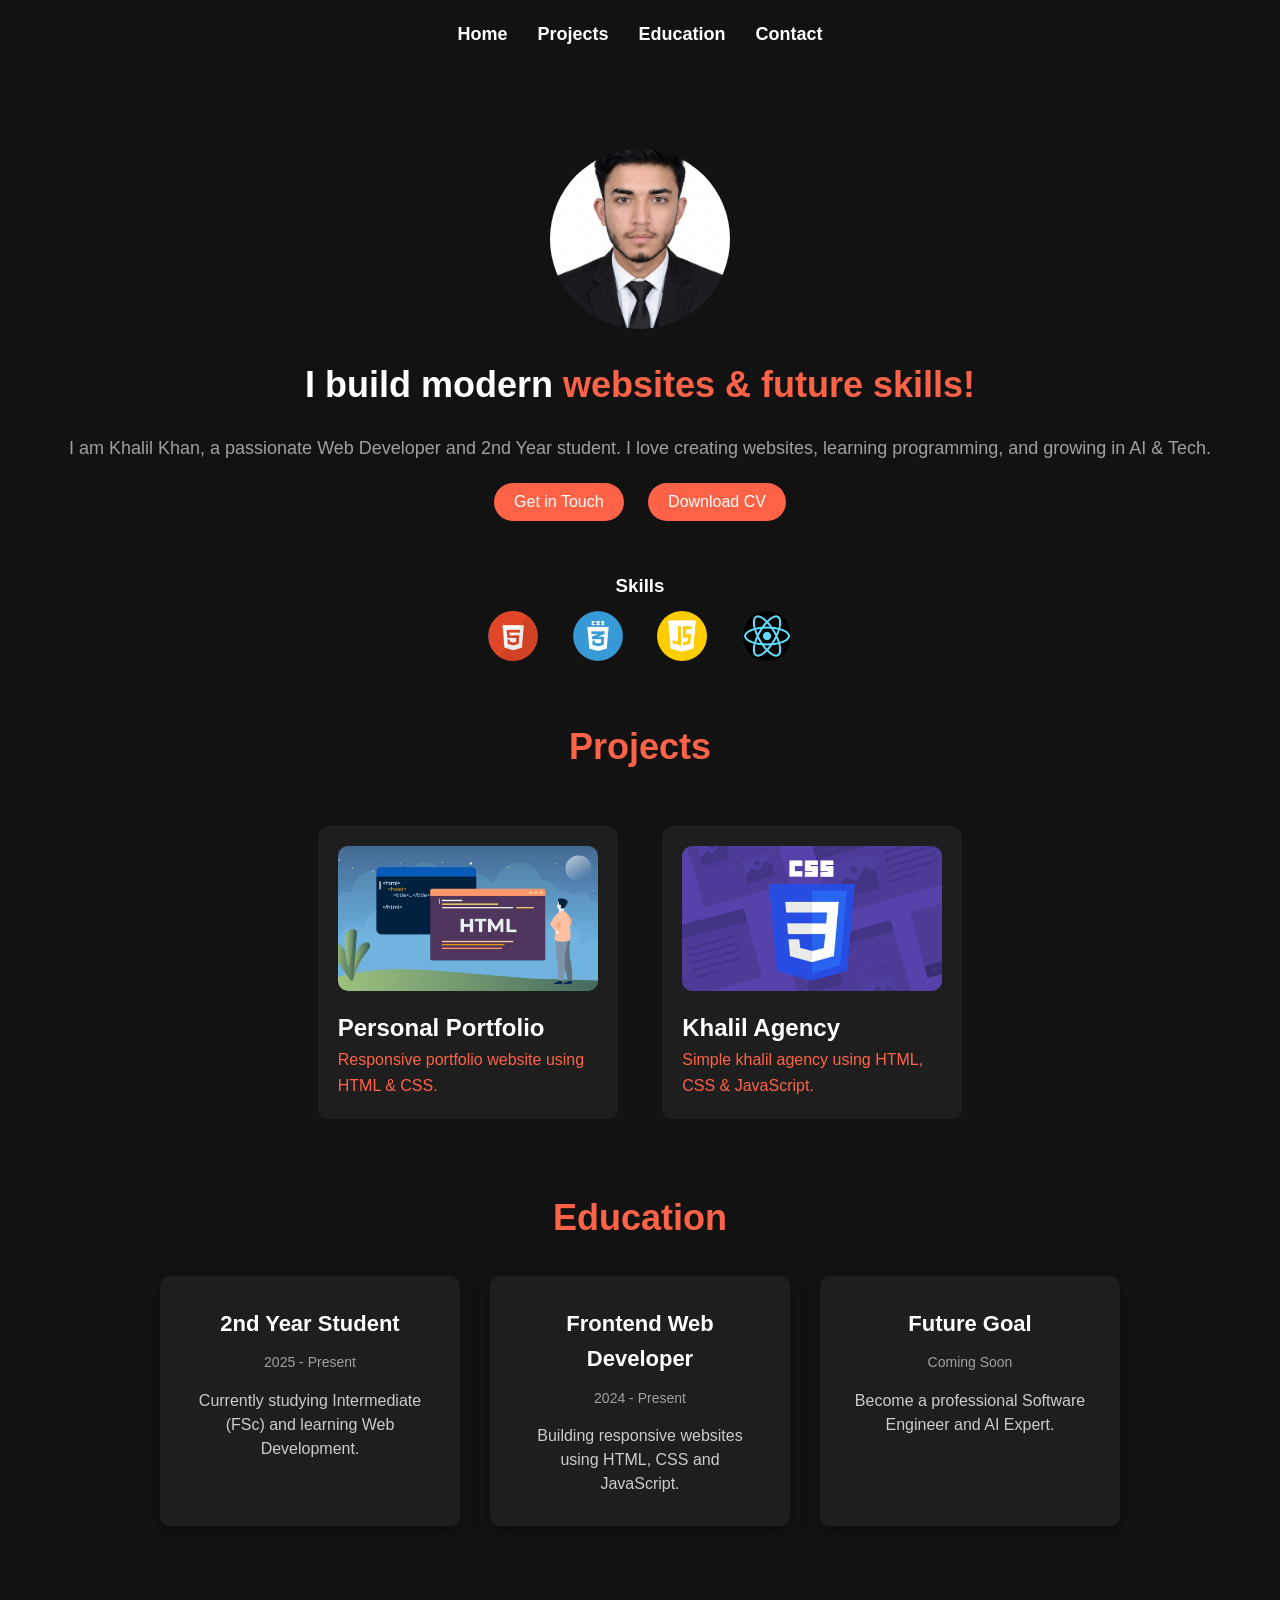
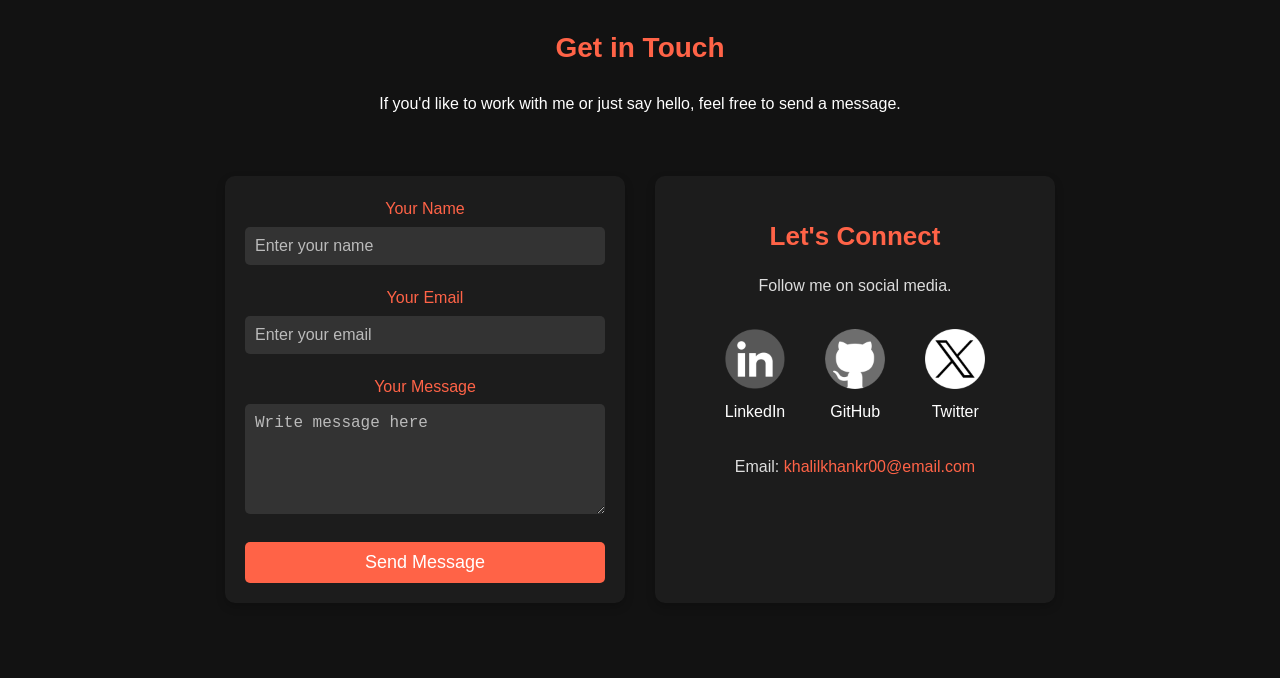
<file: index.html>
<!DOCTYPE html>
<html lang="en">

<head>
    <meta charset="UTF-8">
    <meta name="viewport" content="width=device-width, initial-scale=1.0">
    <title>Khalil Khan Portfolio</title>
    <link rel="stylesheet" href="style.css">
</head>

<body>

    <header>
        <nav>
            <ul>
                <li><a href="#home">Home</a></li>
                <li><a href="#projects">Projects</a></li>
                <li><a href="#education">Education</a></li>
                <li><a href="#contact">Contact</a></li>
            </ul>
        </nav>
    </header>

    <!-- Home Section -->
    <section id="home" class="intro">
        <div class="profile-pic">
            <img src="assets/kr.png" alt="Khalil Khan">
        </div>

        <h1>I build modern <span>websites & future skills!</span></h1>

        <p>
            I am Khalil Khan, a passionate Web Developer and 2nd Year student.
            I love creating websites, learning programming, and growing in AI & Tech.
        </p>

        <div class="buttons">
            <button>Get in Touch</button>
            <a href="assets/Doc1.pdf" download="cv"> <button>Download CV</button></a>
        </div>
    </section>

    <!-- Skills -->
    <section class="experience-icons">
        <h3>Skills</h3>

        <div class="icons">
            <img src="assets/html.png" alt="HTML">
            <img src="assets/css.png" alt="CSS">
            <img src="assets/js.png" alt="JavaScript">
            <img src="assets/react.png" alt="React">
        </div>
    </section>

    <!-- Projects -->
    <section id="projects" class="projects">

        <h2>Projects</h2>

        <div class="project-card">
            <a href="projects/p1/index.html" target="blank"><img src="assets/projects/html.jpg" alt="Portfolio Website"></a>
            <h3>Personal Portfolio</h3>
            <p>Responsive portfolio website using HTML & CSS.</p>
        </div>

        <div class="project-card">
            <a href="projects/p2/index2.html" target="blank"><img src="assets/projects/css.png" alt="khalil agency"></a>
            <h3>Khalil Agency</h3>
            <p>Simple khalil agency using HTML, CSS & JavaScript.</p>
        </div>

    </section>

    <!-- Education -->
    <section id="education" class="experience">

        <h2>Education</h2>

        <div class="experience-container">

            <div class="experience-item">
                <h3>2nd Year Student</h3>
                <p class="date">2025 - Present</p>
                <p class="description">
                    Currently studying Intermediate (FSc) and learning Web Development.
                </p>
            </div>

            <div class="experience-item">
                <h3>Frontend Web Developer</h3>
                <p class="date">2024 - Present</p>
                <p class="description">
                    Building responsive websites using HTML, CSS and JavaScript.
                </p>
            </div>

            <div class="experience-item">
                <h3>Future Goal</h3>
                <p class="date">Coming Soon</p>
                <p class="description">
                    Become a professional Software Engineer and AI Expert.
                </p>
            </div>

        </div>

    </section>

    <!-- Contact -->
    <footer id="contact">

        <h2>Get in Touch</h2>

        <p>
            If you'd like to work with me or just say hello,
            feel free to send a message.
        </p>

        <div class="contact-container">

            <form class="contact-form">

                <div class="form-group">
                    <label>Your Name</label>
                    <input type="text" placeholder="Enter your name">
                </div>

                <div class="form-group">
                    <label>Your Email</label>
                    <input type="email" placeholder="Enter your email">
                </div>

                <div class="form-group">
                    <label>Your Message</label>
                    <textarea rows="5" placeholder="Write message here"></textarea>
                </div>

                <button type="submit" class="submit-btn">Send Message</button>

            </form>

            <!-- Right Side -->
            <div class="contact-info">

                <h3>Let's Connect</h3>

                <p>Follow me on social media.</p>

                <div class="social-links">

                    <a href="#" class="social-link">
                        <img src="assets/linkedin.png" alt="LinkedIn">
                        <span>LinkedIn</span>
                    </a>

                    <a href="#" class="social-link">
                        <img src="assets/github.png" alt="GitHub">
                        <span>GitHub</span>
                    </a>

                    <a href="#" class="social-link">
                        <img src="assets/twitter.png" alt="Twitter">
                        <span>Twitter</span>
                    </a>

                </div>

                <p>Email: <a href="mailto:khalilkhankr00@email.com">khalilkhankr00@email.com</a></p>

            </div>

        </div>

    </footer>

</body>
</html>
</file>
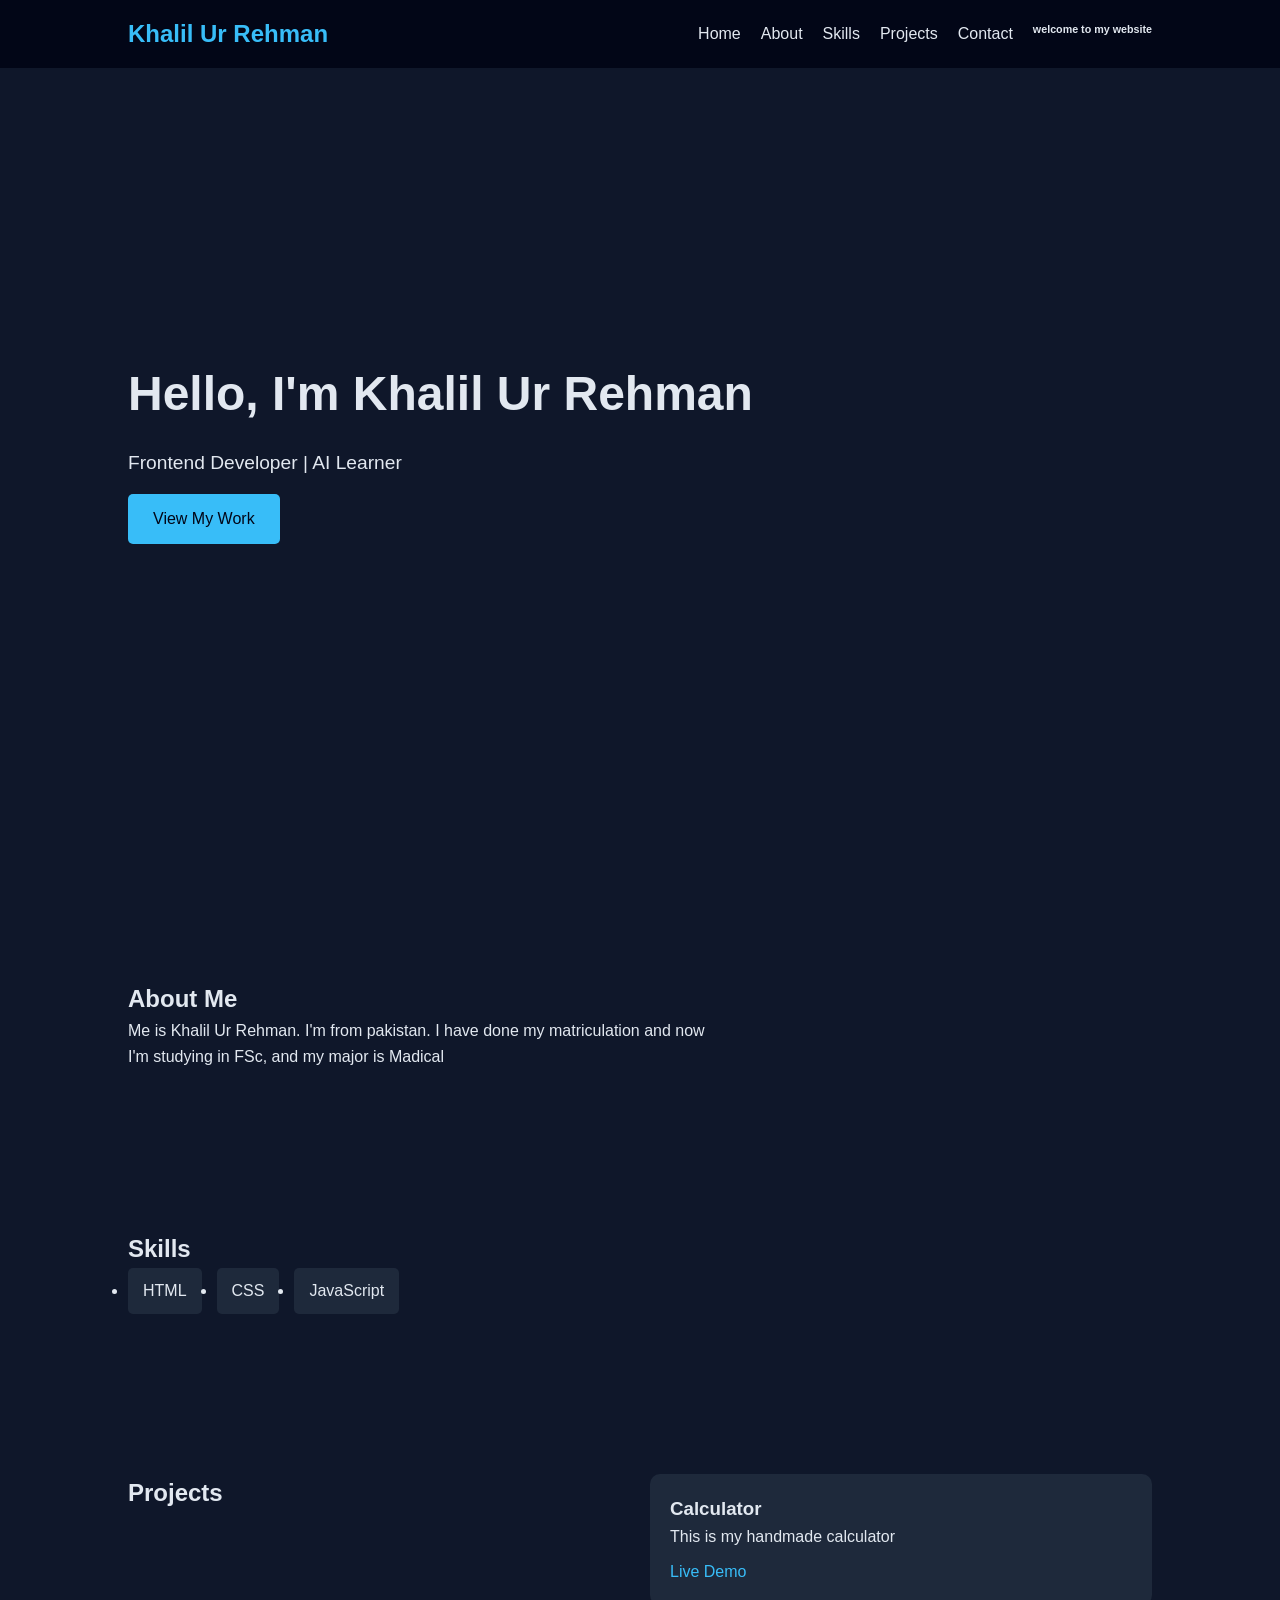
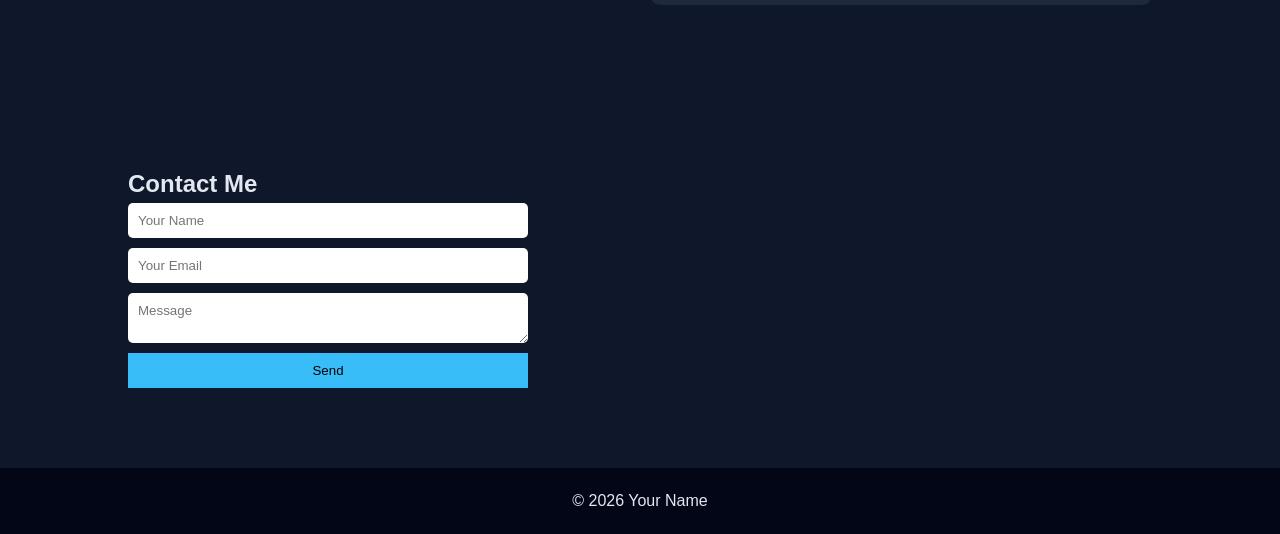
<file: projects/p1/index.html>
<!DOCTYPE html>
<html lang="en">
<head>
    <meta charset="UTF-8">
    <meta name="viewport" content="width=device-width, initial-scale=1.0">
    <title>Khalil Ur Rehman | Portfolio</title>

    <!-- SEO -->
    <meta name="Portfolio  " content="Thsi is my portfolio website welcome to my website">
    
    <!-- CSS -->
    <link rel="stylesheet" href="style.css">
</head>

<body>
    
    <!-- HEADER / NAVBAR -->
    <header>
        <nav>
            <h1>Khalil Ur Rehman</h1>
            <ul>
                <li><a href="#home">Home</a></li>
                <li><a href="#about">About</a></li>
                <li><a href="#skills">Skills</a></li>
                <li><a href="#projects">Projects</a></li>
                <li><a href="#contact">Contact</a></li>
                <h6>welcome to my website</h6>
            </ul>
        </nav>
    </header>

    <!-- MAIN CONTENT -->
    <main>

        <!-- HERO SECTION -->
        <section id="home">
            <h2>Hello, I'm Khalil Ur Rehman</h2>
            <p>Frontend Developer | AI Learner</p>
            <a href="../calculator/index2.html" target="blank">View My Work</a>
        </section>

        <!-- ABOUT -->
        <section id="about">
            <h2>About Me</h2>
            <p>Me is  Khalil Ur Rehman. I'm from pakistan. I have done my matriculation and now I'm studying in FSc, and my major is Madical </p>
        </section>

        <!-- SKILLS -->
        <section id="skills">
            <h2>Skills</h2>
            <ul>
                <li>HTML</li>
                <li>CSS</li>
                <li>JavaScript</li>
            </ul>
        </section>

        <!-- PROJECTS -->
        <section id="projects">
            <h2>Projects</h2>

            <article>
                <h3>Calculator</h3>
                <p>This is my handmade calculator</p>
                <a href="../calculator/index2.html">Live Demo</a>
            </article>

        </section>

        <!-- CONTACT -->
        <section id="contact">
            <h2>Contact Me</h2>
            <form>
                <input type="text" placeholder="Your Name">
                <input type="email" placeholder="Your Email">
                <textarea placeholder="Message"></textarea>
                <button type="submit">Send</button>
            </form>
        </section>

    </main>

    <!-- FOOTER -->
    <footer>
        <p>© 2026 Your Name</p>
    </footer>

</body>
</html>
</file>
<file: style.css>
/* Global Reset */
* {
    margin: 0;
    padding: 0;
    box-sizing: border-box;
    scroll-behavior: smooth;
}

/* Body Styling */
body {
    font-family: 'Poppins', sans-serif;
    background-color: #121212;
    color: #ffffff;
    line-height: 1.6;
    transition: background-color 0.3s ease, color 0.3s ease; /* Smooth transition for theme colors */
}

/* Header Navigation */
header nav ul {
    list-style: none;
    display: flex;
    flex-wrap: wrap;
    justify-content: center;
    padding: 20px;
}

header nav ul li {
    margin: 0 15px;
}

header nav ul li a {
    color: #ffffff;
    text-decoration: none;
    font-weight: bold;
    font-size: 18px;
    position: relative;
    transition: color 0.3s ease, transform 0.3s ease; /* Smooth transition */
}

header nav ul li a:hover {
    color: #ff6347; /* Change text color on hover */
    transform: scale(1.1); /* Slightly enlarge the link on hover */
}

/* Introduction Section */
.intro {
    text-align: center;
    margin-top: 80px;
    color: #e6e6e6; /* Soft white for intro text */
}

.profile-pic img {
    border-radius: 50%;
    width: 180px;
    height: 180px;
    object-fit: cover;
    transition: transform 0.3s ease-in; /* Smooth ease-in transition */
}

.profile-pic img:hover {
    transform: scale(1.1) translateY(-5px); /* Zoom in and move up slightly */
}

.intro h1 {
    font-size: 36px;
    margin: 20px 0;
    font-family: 'Poppins', sans-serif;
    color: #ffffff;
}

.intro h1 span {
    color: #ff6347; /* Orange highlight */
}

.intro p {
    font-size: 18px;
    margin: 10px 0;
    color: #a0a0a0; /* Subtle text color for intro paragraph */
}

/* Buttons Styling */
.buttons {
    margin-top: 20px;
}

.buttons button {
    background-color: #ff6347;
    border: none;
    padding: 10px 20px;
    color: white;
    font-size: 16px;
    margin: 0 10px;
    cursor: pointer;
    border-radius: 1.5rem;
    transition: background-color 0.3s ease, transform 0.3s ease;
}

.buttons button:hover {
    background-color: #ff4500; /* Darker shade on hover */
    transform: translateY(-5px); /* Slight elevation on hover */
}

/* Experience Icons */
.experience-icons {
    text-align: center;
    margin: 50px 0;
}

.icons {
    margin: 10px;
}

.icons img {
    width: 50px;
    margin: 0 15px;
    transition: transform 0.3s ease, box-shadow 0.3s ease;
}

.icons img:hover {
    transform: translateY(-10px); /* Moves icon up slightly on hover */
    box-shadow: 0 12px 25px rgba(0, 0, 0, 0.3); /* Adds shadow for depth */
}

/* Projects Section */
.projects {
    text-align: center;
    margin-top: 50px;
}

.projects h2 {
    font-size: 36px;
    margin-bottom: 30px;
    color: #ff6347; /* Highlight the section title */
}

.project-card {
    display: inline-block;
    margin: 20px;
    text-align: left;
    background-color: #1e1e1e;
    padding: 20px;
    border-radius: 10px;
    width: 300px;
    transition: transform 0.3s ease, box-shadow 0.3s ease;
}

.project-card:hover {
    transform: translateY(-10px); /* Moves the card up slightly on hover */
    box-shadow: 0 12px 25px rgba(0, 0, 0, 0.3); /* Increases shadow for depth */
}

.project-card img {
    width: 100%;
    border-radius: 10px;
}

.project-card h3 {
    font-size: 24px;
    margin-top: 10px;
}

.project-card p {
    color: #ff6347;
}

/* Experience Section */
.experience {
    text-align: center;
    padding: 50px 0;
    background-color: #121212;
}

.experience h2 {
    font-size: 36px;
    margin-bottom: 30px;
    color: #ff6347; /* Highlight the section title */
}

.experience-container {
    display: flex;
    justify-content: center;
    gap: 30px;
    flex-wrap: wrap; /* Allows items to stack on smaller screens */
}

.experience-item {
    background-color: #1e1e1e;
    padding: 30px;
    border-radius: 10px;
    box-shadow: 0 8px 20px rgba(0, 0, 0, 0.2);
    max-width: 300px;
    transition: transform 0.3s ease, box-shadow 0.3s ease;
}

.experience-item h3 {
    font-size: 22px;
    margin-bottom: 10px;
    font-weight: bold;
    color: #ffffff;
}

.experience-item .date {
    font-size: 14px;
    color: #a0a0a0; /* Muted color for dates */
    margin-bottom: 15px;
}

.experience-item .description {
    font-size: 16px;
    color: #cccccc;
    line-height: 1.5;
}

.experience-item:hover {
    transform: translateY(-10px); /* Moves the card up slightly on hover */
    box-shadow: 0 12px 25px rgba(0, 0, 0, 0.3); /* Increases shadow for depth effect */
}

@media screen and (max-width: 768px) {
    .experience-container {
        flex-direction: column; /* Stacks items on small screens */
        align-items: center;
    }
    .experience-item {
        margin-bottom: 20px;
    }
}
/* Footer styles */
footer {
    background-color: #121212;
    padding: 50px;
    text-align: center;
    color: #fff;
}

footer h2 {
    font-size: 28px;
    margin-bottom: 20px;
    color: #ff6347; /* Accent color */
}

footer p {
    font-size: 16px;
    margin-bottom: 40px;
}

/* Contact Container */
.contact-container {
    display: flex;
    flex-wrap: wrap;
    justify-content: center; /* Center the content */
    max-width: 1200px; /* Set a max width */
    margin: 0 auto; /* Center the container */
    gap: 30px;
    padding: 20px; /* Add padding for better spacing */
}

/* Contact Form Styles */
.contact-form {
    background-color: #1c1c1c;
    padding: 20px;
    border-radius: 10px;
    box-shadow: 0 4px 10px rgba(0, 0, 0, 0.2);
    flex: 1;
    min-width: 300px;
    max-width: 400px; /* Set a max width for better layout */
}

.contact-form .form-group {
    margin-bottom: 20px;
}

.contact-form label {
    display: block;
    margin-bottom: 5px;
    color: #ff6347;
}

.contact-form input,
.contact-form textarea {
    width: 100%;
    padding: 10px;
    border-radius: 5px;
    border: none;
    background-color: #333;
    color: #fff;
    font-size: 16px;
}

.contact-form input::placeholder,
.contact-form textarea::placeholder {
    color: #bbb;
}

.contact-form .submit-btn {
    width: 100%;
    padding: 10px;
    background-color: #ff6347;
    border: none;
    border-radius: 5px;
    color: #fff;
    font-size: 18px;
    cursor: pointer;
    transition: background-color 0.3s;
}

.contact-form .submit-btn:hover {
    background-color: #ff4500;
}

/* Contact Info Styles */
.contact-info {
    background-color: #1c1c1c;
    padding: 40px;
    border-radius: 10px;
    box-shadow: 0 4px 10px rgba(0, 0, 0, 0.2);
    text-align: center;
    flex: 1;
    min-width: 300px;
    max-width: 400px; /* Set a max width for better layout */
}

.contact-info h3 {
    margin-bottom: 15px;
    font-size: 26px;
    color: #ff6347;
}

.contact-info p {
    margin-bottom: 30px;
    font-size: 16px;
    color: #ddd;
}

.contact-info p a {
    color: #ff6347;
    text-decoration: none;
}

.contact-info p a:hover {
    text-decoration: underline;
}

/* Social Links */
.social-links {
    display: flex;
    justify-content: center;
    gap: 40px;
    margin-bottom: 30px;
}

.social-link {
    display: flex;
    align-items: center;
    flex-direction: column;
    text-decoration: none;
}

.social-link img {
    width: 60px;
    height: 60px;
    filter: grayscale(100%);
    transition: filter 0.3s, transform 0.3s;
    margin-bottom: 10px;
}

.social-link:hover img {
    filter: none;
    transform: scale(1.2);
}

.social-link span {
    font-size: 16px;
    color: #fff;
    transition: color 0.3s;
}

.social-link:hover span {
    color: #ff6347;
}

/* Responsive Design */
@media (max-width: 768px) {
    .social-links {
        gap: 20px;
    }

    .social-link img {
        width: 50px;
        height: 50px;
    }

    .social-link span {
        font-size: 14px;
    }

    .contact-container {
        align-items: center; /* Center items */
    }

    .contact-form,
    .contact-info {
        max-width: 90%; /* Make forms take more width on small screens */
    }
}
</file>
<file: projects/p1/style.css>
/* RESET */
* {
    margin: 0;
    padding: 0;
    box-sizing: border-box;
    font-family: 'Segoe UI', sans-serif;
}

/* BODY */
body {
    background: #0f172a; /* dark navy */
    color: #e2e8f0;
    line-height: 1.6;
}


/* CONTAINER */
section {
    padding: 80px 10%;
}

/* NAVBAR */
header {
    position: fixed;
    width: 100%;
    top: 0;
    background: #020617;
    padding: 15px 10%;
    z-index: 1000;
}

nav {
    display: flex;
    justify-content: space-between;
    align-items: center;
}

nav h1 {
    color: #38bdf8;
}

nav ul {
    display: flex;
    list-style: none;
    gap: 20px;
}

nav a {
    text-decoration: none;
    color: #e2e8f0;
    transition: 0.3s;
}

nav a:hover {
    color: #38bdf8;
}

/* HERO SECTION */
#home {
    height: 100vh;
    display: flex;
    flex-direction: column;
    justify-content: center;
    padding-top: 80px;
}

#home h2 {
    font-size: 3rem;
}

#home p {
    margin: 15px 0;
    font-size: 1.2rem;
}

#home a {
    background: #38bdf8;
    color: #020617;
    padding: 12px 25px;
    text-decoration: none;
    border-radius: 5px;
    width: fit-content;
    transition: 0.3s;
}

#home a:hover {
    background: #0ea5e9;
}

/* ABOUT */
#about p {
    max-width: 600px;
}

/* SKILLS */
#skills ul {
    display: flex;
    gap: 15px;
    flex-wrap: wrap;
}

#skills li {
    background: #1e293b;
    padding: 10px 15px;
    border-radius: 5px;
}

/* PROJECTS */
#projects {
    display: grid;
    grid-template-columns: repeat(auto-fit, minmax(250px, 1fr));
    gap: 20px;
}

#projects article {
    background: #1e293b;
    padding: 20px;
    border-radius: 10px;
    transition: 0.3s;
}

#projects article:hover {
    transform: translateY(-5px);
}

#projects a {
    display: inline-block;
    margin-top: 10px;
    color: #38bdf8;
    text-decoration: none;
}

/* CONTACT */
form {
    display: flex;
    flex-direction: column;
    max-width: 400px;
}

form input,
form textarea {
    margin-bottom: 10px;
    padding: 10px;
    border: none;
    border-radius: 5px;
}

form button {
    background: #38bdf8;
    border: none;
    padding: 10px;
    cursor: pointer;
}

/* FOOTER */
footer {
    text-align: center;
    padding: 20px;
    background: #020617;
}

/* RESPONSIVE */
@media (max-width: 768px) {
    nav ul {
        display: none; /* later JS se menu bana sakte ho */
    }

    #home h2 {
        font-size: 2rem;
    }
}
</file>
